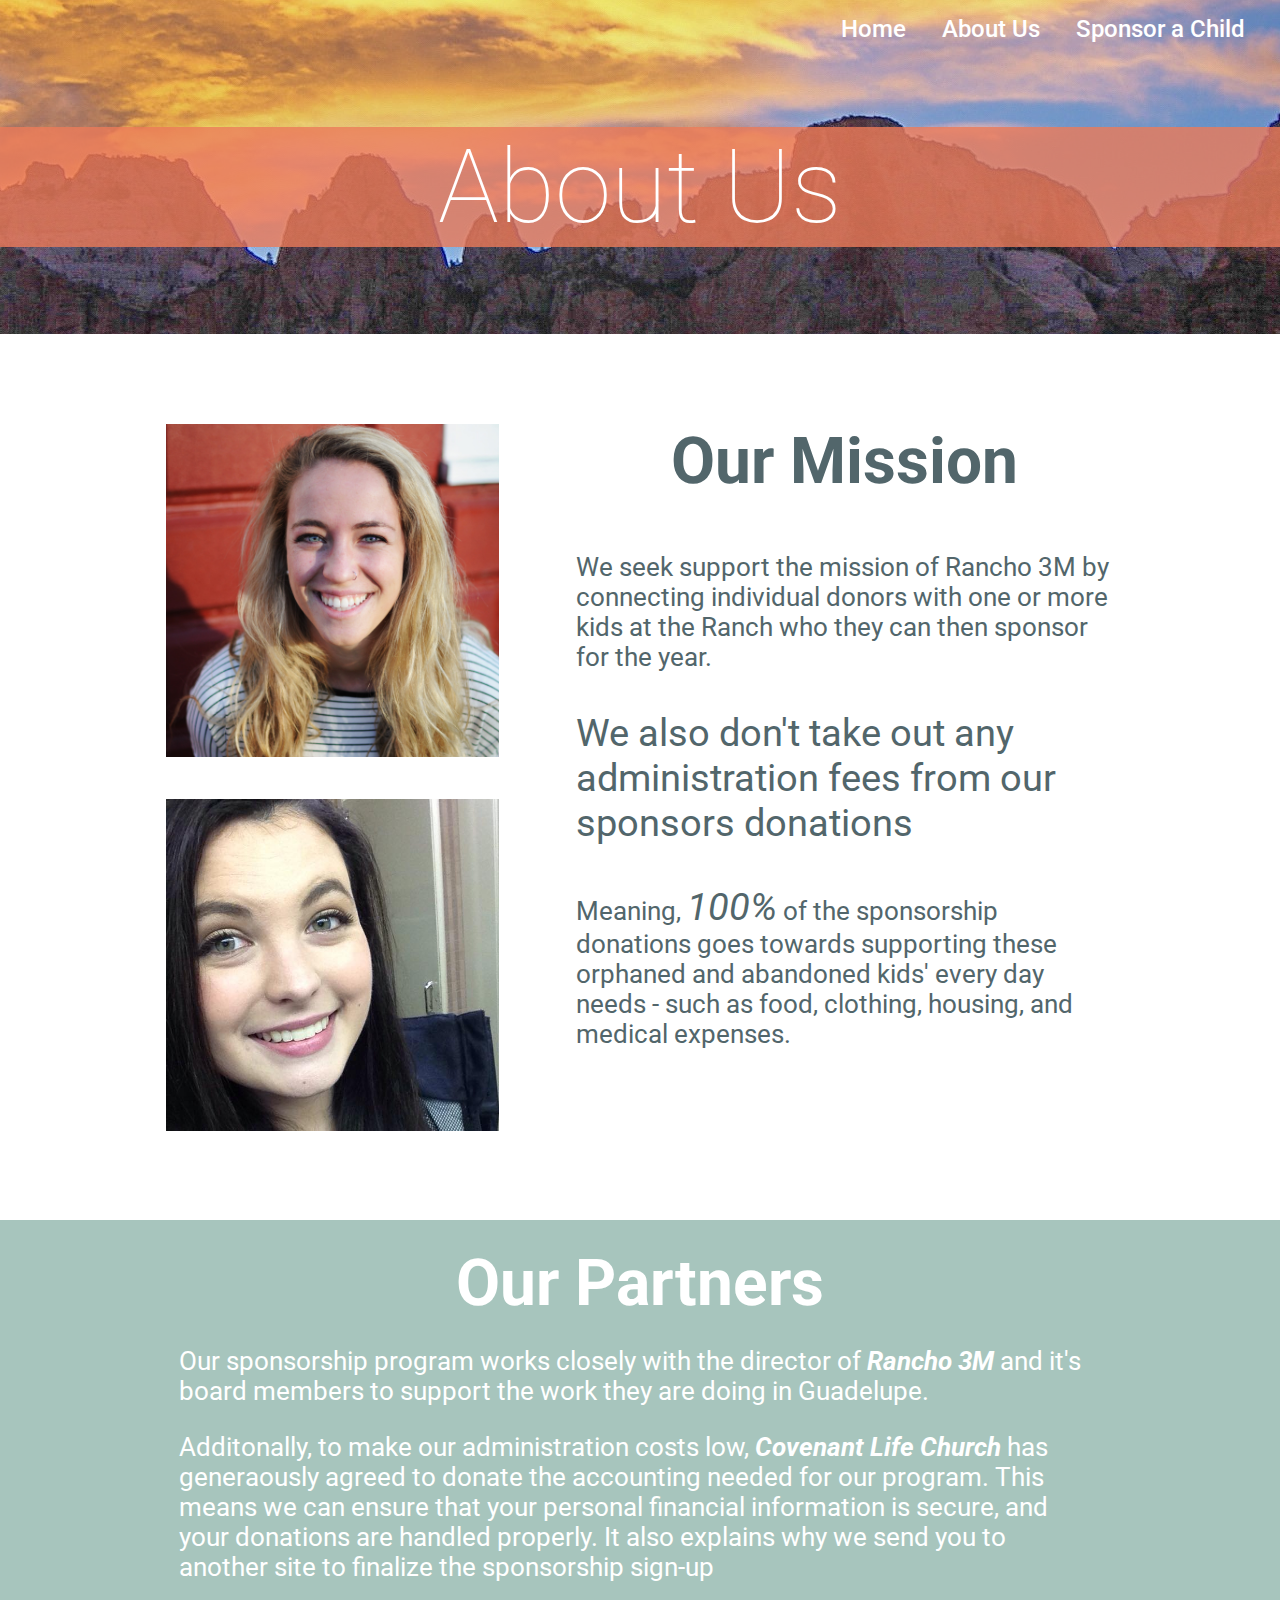
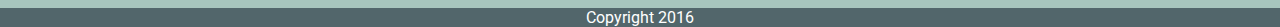
<file: aboutus.html>
<!DOCTYPE html>
<html>
<head>
	<title>About Us</title>
	<link rel="stylesheet" type="text/css" href="style.css">
	<link href='https://fonts.googleapis.com/css?family=Roboto:400,100' rel='stylesheet' type='text/css'>
	<link href='https://fonts.googleapis.com/css?family=Playfair+Display' rel='stylesheet' type='text/css'>
	<meta name="viewport" content="width=device-width, initial-scale=1">
</head>
<body>

<header class="banner-about">
	<nav class="navbar about-nav">
		<a href="index.html">Home</a>
		<a href="aboutus.html">About Us</a>
		<a href="sponsor.html">Sponsor a Child</a>
		<!-- <a href="contact.html"> Contact</a> -->

	</nav>
	<h1> About Us	</h1>
	<br>
	
</header> 

<div class="wrapper">
	<div class="col-3-1">
		<img  src="photos/jenna1.jpg" alt=""> 
		<img  src="photos/faith.jpg" alt="">
		
		
		
		
	</div>
	<div class="col-3-2 ">
		<h2 class="fees">Our Mission</h2>
		<p>We seek support the mission of Rancho 3M by connecting individual donors with one or more kids at the Ranch who they can then sponsor for the year. </p>

		<p class="fees"> We also don't take out any administration fees from our sponsors donations</p> 

		<p> Meaning, <span class="percent">100%</span> of the sponsorship donations goes towards supporting these orphaned and abandoned kids' every day needs - such as food, clothing, housing, and medical expenses. </p>
	</div>

</div>
<div class="contact-us">
	<h2>
		Our Partners
	</h2>
	<article>
		<p>Our sponsorship program works closely with the director of <a href="">Rancho 3M</a> and it's board members to support the work they are doing in Guadelupe.</p>

		<p>Additonally, to make our administration costs low, <a href="http://www.covlife.org/">Covenant Life Church </a> has generaously agreed to donate the accounting needed for our program.  This means we can ensure that your personal financial information is secure, and your donations are handled properly. It also explains why we send you to another site to finalize the sponsorship sign-up </p>

	</article>
</div>
<footer class="footer">
	<p>
		Copyright 2016
	</p>
	
</footer>

</body>
</html>
</file>
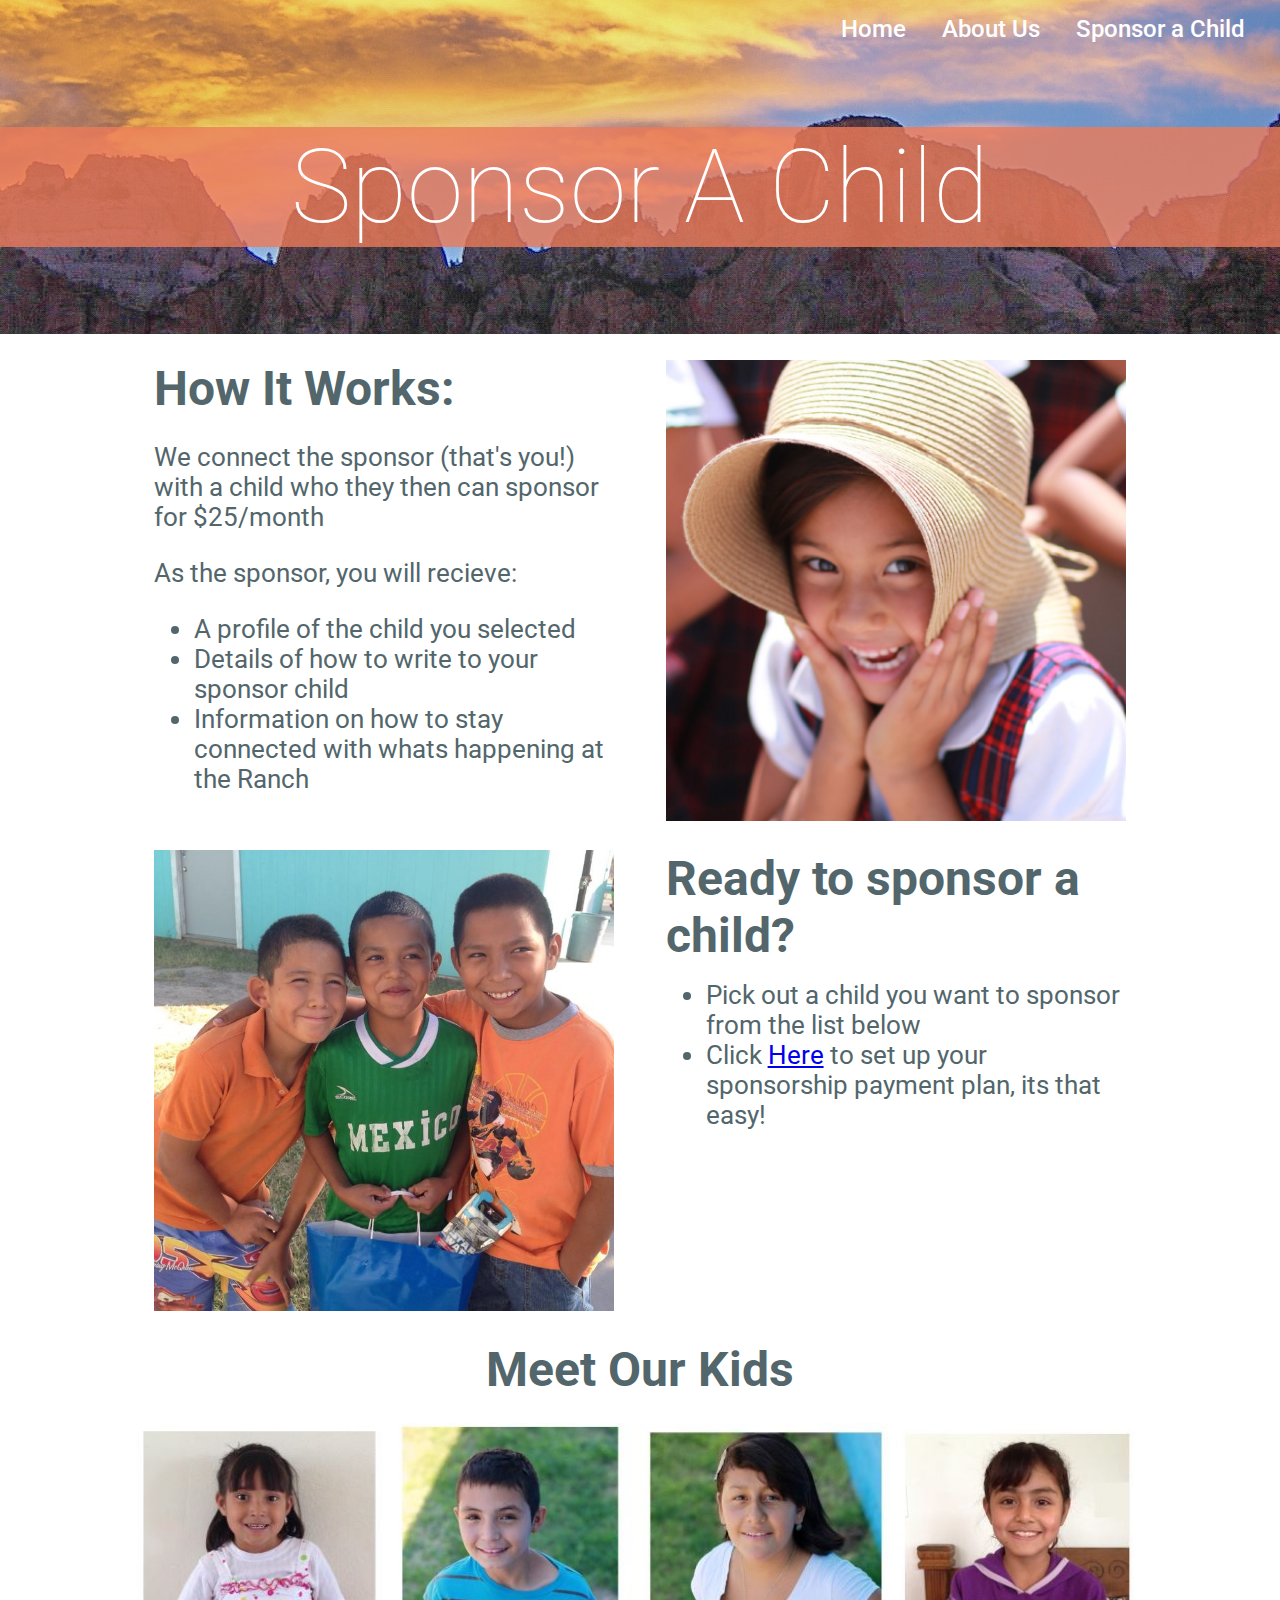
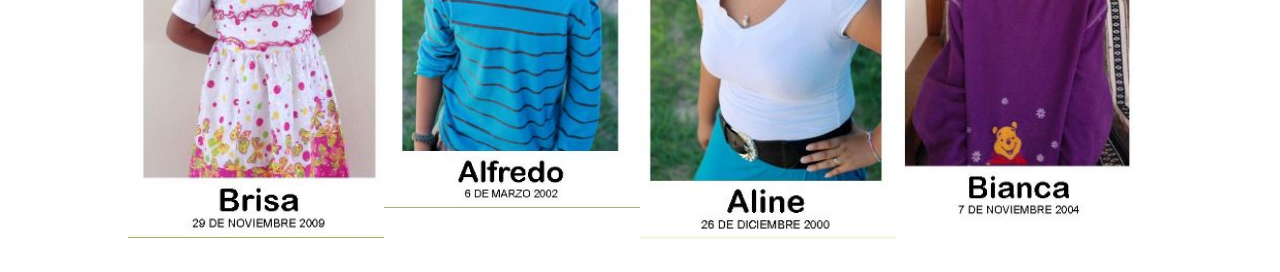
<file: sponsor.html>
<!DOCTYPE html>
<html>
<head>
	<title>Sponsor A Child</title>
	<link rel="stylesheet" type="text/css" href="style.css">
	<link href='https://fonts.googleapis.com/css?family=Roboto:400,100' rel='stylesheet' type='text/css'>
	<link href='https://fonts.googleapis.com/css?family=Playfair+Display' rel='stylesheet' type='text/css'>
	<meta name="viewport" content="width=device-width, initial-scale=1">
</head>
<body class="sponsor-page">




<header class="banner-about">
	<nav class="navbar about-nav">
		<a href="index.html">Home</a>
		<a href="aboutus.html">About Us</a>
		<a href="sponsor.html">Sponsor a Child</a>
		<!-- <a href="contact.html"> Contact</a> -->

	</nav>
	<h1> Sponsor A Child	</h1>
	<br>
	
</header> 

<div class="wrapper">
	<div class="col-2-1 sponsor-list pad-right border">
		<h2>How It Works: </h2>
		<p> We connect the sponsor (that's you!) with a child who they then can sponsor for $25/month </p>
		<p>As the sponsor, you will recieve:
		<ul>
			<li>A profile of the child you selected</li>
			<li>Details of how to write to your sponsor child </li>
			<li>Information on how to stay connected with whats happening at the Ranch </li>
		</ul></p>
	</div>
	<div class="col-2-2 sponsor-list pad-right">
		<img src="photos/dulce1.png" alt="">
	</div>
</div>
<div class="wrapper">
	<div class="col-2-1 sponsor-list pad-right">
		<img src="photos/boys.jpg" alt="">
	</div>


	<div class="col-2-2 sponsor-list pad-right border">
		<h2>Ready to sponsor a child?</h2>
		<ul>
			<li>Pick out a child you want to sponsor from the list below</li>
			<li> Click <a href="http://www.covlife.org/ministries/youth/rancho_3m_sponsorship_program">Here</a> to set up your sponsorship payment plan, its that easy! </li>
		</ul>
	</div>
</div>


<div class="col-full">
		<h2> Meet Our Kids</h2>
	</div>

<div class="wrapper sponsor-list">
	

	<div class="col-4">
		<img src="photos/barisa1.jpg" alt="">
	</div>
	<div class="col-4">
		<img src="photos/alfredo1.jpg" alt="">
	</div>
	<div class="col-4">
		<img src="photos/aline1.jpg" alt="">
	</div>
	<div class="col-4">
		<img src="photos/bianca1.jpg" alt="">
	</div>
</div>

</body>
</html>
</file>
<file: style.css>
*, *:after, *:before {
	box-sizing: border-box;	
}

body {
	margin: 0 auto;
	padding: 0;
	font-family: 'Roboto', sans-serif;
	width: 100%;
	color: #52666b;
}

nav {
	display: block;
	text-align: center;
	padding: 0 20px;
	font-size: 1.5em;
	
	font-weight: 100;
	
}

img {
	width: 100%;
}



 
.fees {
	font-size: 3vmax;
}



.percent {
	font-size: 3vmax;
	font-style: italic;
}
.navbar {
	background-color:rgba(82, 70, 86, .8);
}


.navbar a {
	color: #fff;
	text-decoration: none;
	padding: 15px 15px 0 15px;
	display: block;
	margin-bottom: 15px;
	

}

.navbar a:hover {
	border-bottom: solid;
}

header {
	background-image: url('photos/moutaindesert.jpg');
	background-position: 50% 50%;
	/*background-size: 80%;*/
	background-repeat: no-repeat;

}


.banner-index h1 {
	text-align: center;
	color: #fff;
	/*background-color:rgba(255, 153, 0, 1);*/
	background-color: rgba(235,123,89,.8);
	font-size: 10vmax;
	font-family: 'Roboto', sans-serif;
	font-weight: 100;
	
}

.banner-about h1 {
	text-align: center;
	color: #fff;
	/*background-color:rgba(255, 153, 0, .8);*/
	background-color: rgba(235,123,89,.8);
	font-size: 8vmax;
	font-family: 'Roboto', sans-serif;
	font-weight: 100;
	
}


/*column css */


.col-2-1 h2 {
	font-size: 6em;
	padding-left: 2vmax;
	color: #52666b;
}

.col-2-2 p {
	font-size: 1.5em;
	padding-right: 15vmax;
	color: #52666b;
}

.col-2-2 {
	
	padding-left: 2vmax ;

}

[class*='col-3-'] img {
	width: 100%;
	/*border-radius: 50%;*/
}

/*join*/
.join {
	background-image: url('photos/kids.jpg');
	clear: both;
	position: relative;
	background-size: 100%;
	width: 100%;
	text-align: center;
	color: #52666b ;
	padding: 5vmax 0 5vmax 0;
	background-position: 50% 42%;
	font-family: 'Roboto', sans-serif;


}

.join:before {
	content:"";
    display: block;
    height: 100%;
    position: absolute;
    clear: both;
    top: 0;
    left: 0;
    width: 100%;
    background-color: rgba(82, 70, 86, .8);
    
}

.join h3 {
	color: #fff;
	font-size: 3vmax;
	position: relative;
	font-weight: 100;

}

.join a {
	text-decoration: none;
}

.button {
	/*background-color:rgba(255, 153, 0, 1);*/
	background-color: rgba(235,123,89,1);
	padding: 20px;
	border-radius: 8px;
	width: 40%;
	font-size: 2em;
	color: #fff ;
	position: relative;
	font-family: 'Roboto', sans-serif;
	margin-bottom: 10vmax;
}


/*about me columns*/




.col-3-2  {
	
	font-size: 2vmax;
}

.col-3-2 h2 {
	text-align: center;
	color:  #52666b ;
	font-size: 5vmax;
	margin-top: 0;

}
.col-3-2 p {
	padding: 0 3vmax 0 3vmax;
	color:  #52666b ;
}

/*about me contact*/

/*.border h2 {
	border-left: 5px solid #52666b ;
}*/

.contact-us {
	background-color: rgba(167,197,189, 1);
	clear: both;

}
.contact-us p {
	width: 80%;
	margin: auto;
	font-size: 2vmax;
	padding-top: 2vmax;
}
.contact-us h2 {
	text-align: center;
	color: #fff;
	font-size: 5vmax;
	margin: 0;
	padding-top: 2vmax;
	
}

.contact-us article {
	color:  #fff ;
	padding: 0 5vmax 2vmax 5vmax;
}

.contact-us a {
	text-decoration: none;
	color: #fff;
	font-weight: bold;
	font-style: italic;
}

.contact-us a:hover {
	text-decoration: underline;
}

footer p{
	background-color: #52666b; 
	color: #fff;
	text-align: center;
	margin: 0;
	

}



/*sponsor a child*/
.sponsor-list h2 {
	color: #52666b;
	font-size: 3em;
	padding-left: 0;
}

.sponsor-list p, li {
	font-size: 2vmax;
}

.pad-right {
	padding-right: 2vmax;
	padding-left: 2vmax;
}

.col-full h2 {
	text-align: center;
	color: #52666b;
	font-size: 3em;
}

.col-3-3 img, .col-3-1 img {
	padding: 0 3vmax 3vmax;
}




@media (min-width: 768px) {

	.navbar {
	font-weight: 500;
	text-align: right;
	background-color: rgba(0,0,0,0);

	}
	.top {
		margin-top: 2vmax;
	}
	.col-full {
	width: 100%;
	clear: both;
	}

	.wrapper {
		display: flex;
		clear: both;
		width: 80%;
		margin: 2vmax auto;
	}

	.padding-left {
		padding-left: 15vmax;
	}

	.padding-top {
		padding-top: 74px;
	}

	.footer {
		clear: both;
	}

	.sponsor-page h2 {
		margin: 0;
	}

	.col-2-1 {
		float: left;
		width: 50%;
		margin: 0 auto;
	}

	.col-2-2 {
		float: right;
		width: 50%;
		margin: 0 auto;
		
		

	}


	[class*='col-3-'] {
		margin-top: 5vmax;


	}
	.col-3-1 {
		float: left;
		width: 40%;
	}

	.col-3-2 {
		float: right;
		display: inline-block;
		width: 60%; 
		
	}

	.col-3-3 {
		float: right;
	}

	

	.navbar a {
		display: inline-block;
	}
	.col-4 {
		width: 25%;
		float: left;

	
	}	
	
}
</file>
